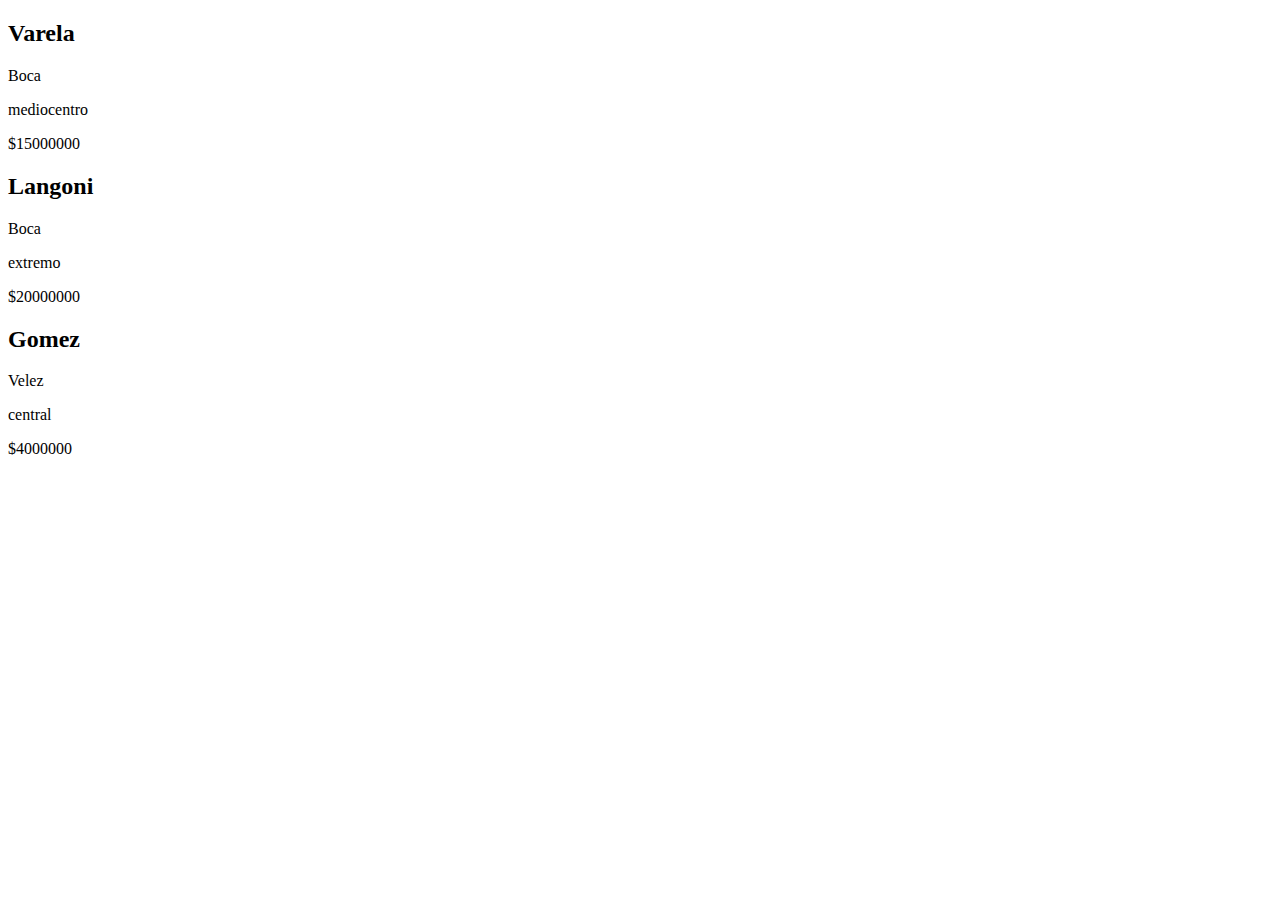
<file: clase_14/index.html>
<!DOCTYPE html>
<html lang="en">
<head>
    <meta charset="UTF-8">
    <meta http-equiv="X-UA-Compatible" content="IE=edge">
    <meta name="viewport" content="width=device-width, initial-scale=1.0">
    <title>Document</title>
</head>
<body>
<main id = "contenedorJugadores" class="contenedor">


</main>

    <script src="./main.js"></script>     
</body>
</html>
</file>
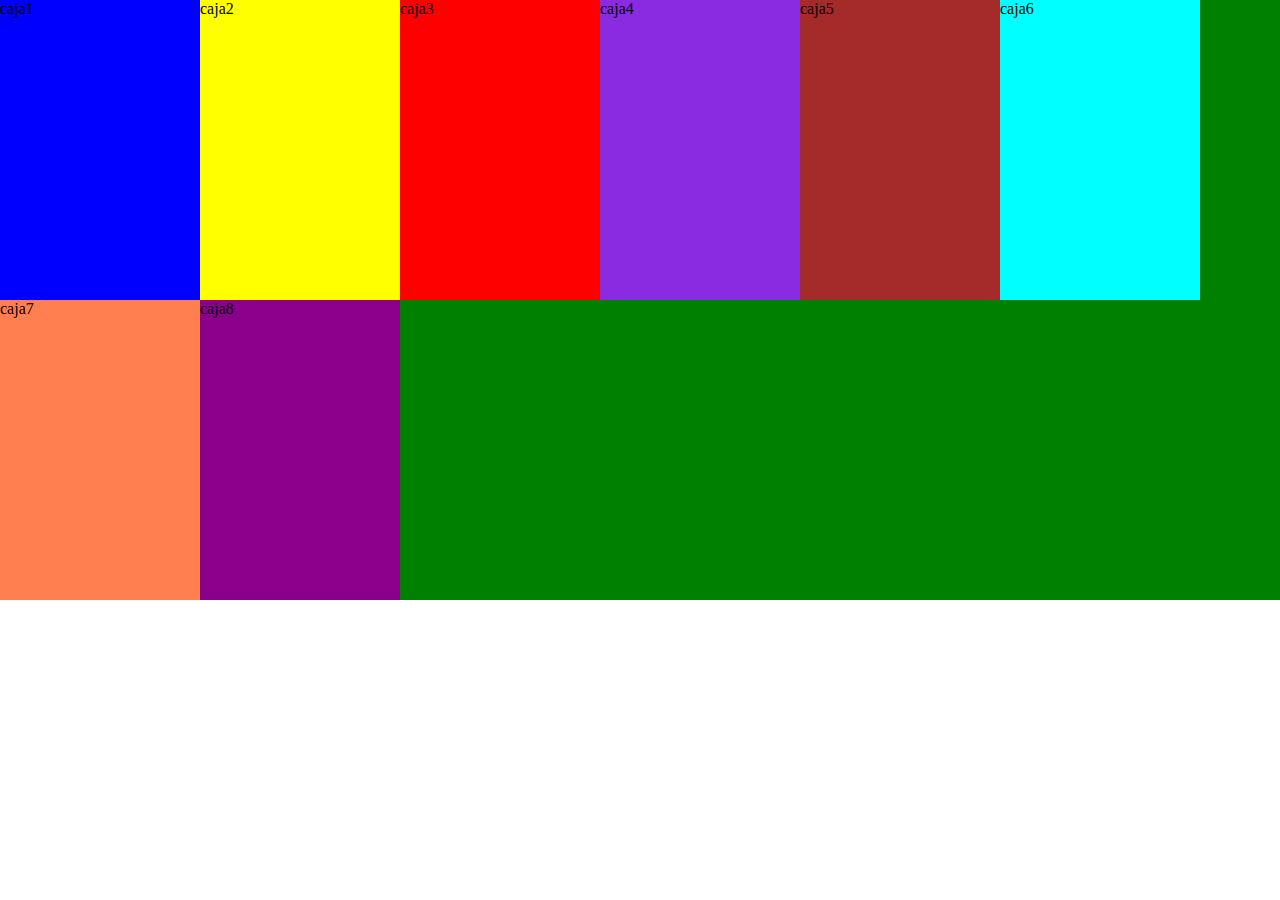
<file: clase_4/index.html>
<!DOCTYPE html>
<html lang="en">
<head>
    <meta charset="UTF-8">
    <meta http-equiv="X-UA-Compatible" content="IE=edge">
    <meta name="viewport" content="width=device-width, initial-scale=1.0">
    <link rel="stylesheet" href="./styles.css">
    <title>Document</title>
</head>
<body>
    <div class="container">
        <div class="caja uno">caja1</div><div class="caja dos">caja2</div><div class="caja tres">caja3</div><div class="caja cuatro">caja4</div><div class="caja cinco">caja5</div><div class="caja seis">caja6</div><div class="caja siete">caja7</div><div class="caja ocho">caja8</div></div>
</body>
</html>
</file>
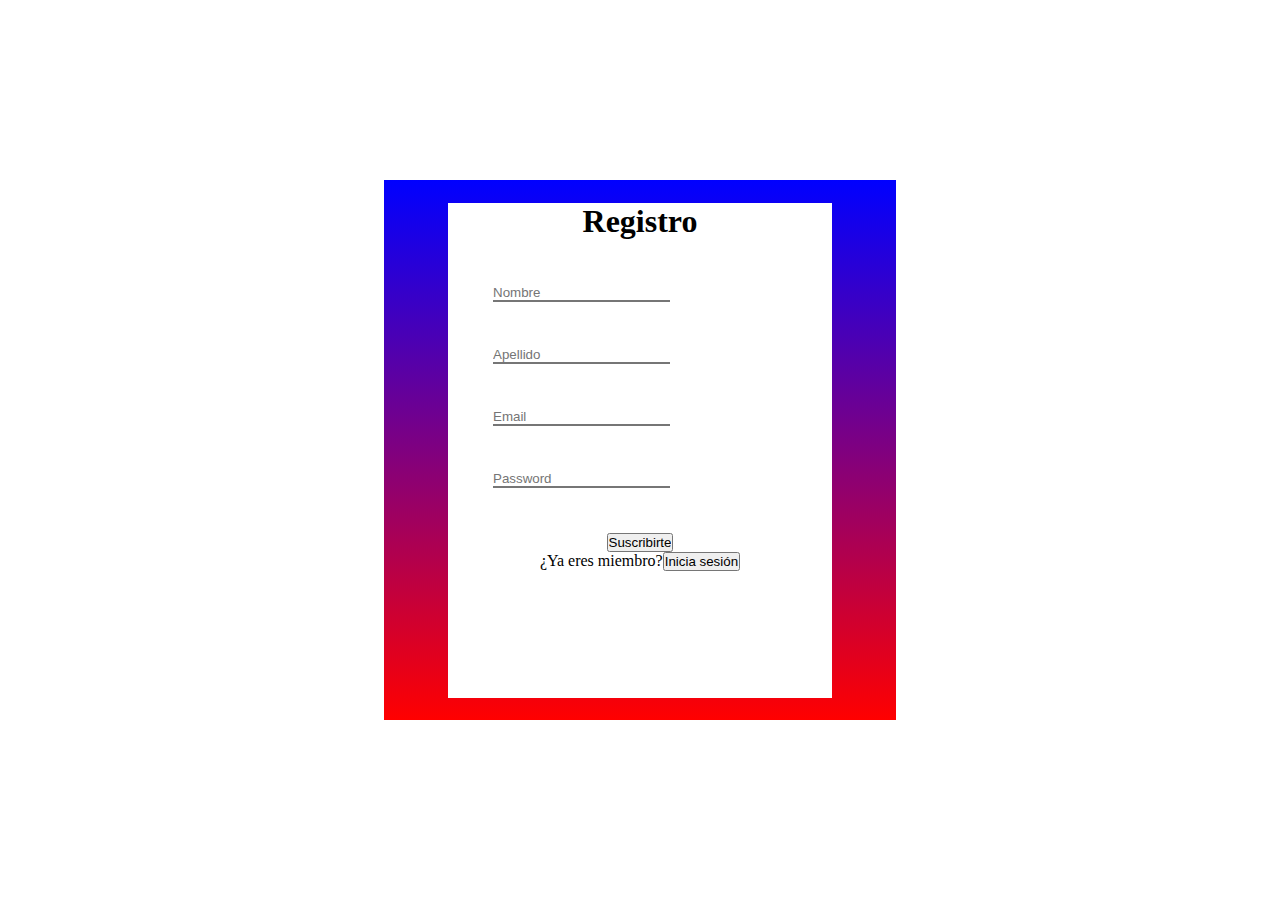
<file: clase_7/index.html>
<!DOCTYPE html>
<html lang="en">

<head>
    <meta charset="UTF-8">
    <meta http-equiv="X-UA-Compatible" content="IE=edge">
    <meta name="viewport" content="width=device-width, initial-scale=1.0">
    <title>Registro</title>
    <link rel="stylesheet" href="./style.css">
</head>

<body>

    <div class="container">

        

        <form action="" class="formulario">

            <h1>Registro</h1>
            
            

            <input class="dato" type="text" placeholder="Nombre">


            <input class="dato" type="text" placeholder="Apellido">


            <input class="dato" type="mail" placeholder="Email ">


            <input class="dato" type="text" placeholder="Password">


            <input id="button" type="submit" value="Suscribirte">

            <p>¿Ya eres miembro?<input id="inicio" type="submit" value="Inicia sesión"></p>

        </form>

    </div>












</body>

</html>
</file>
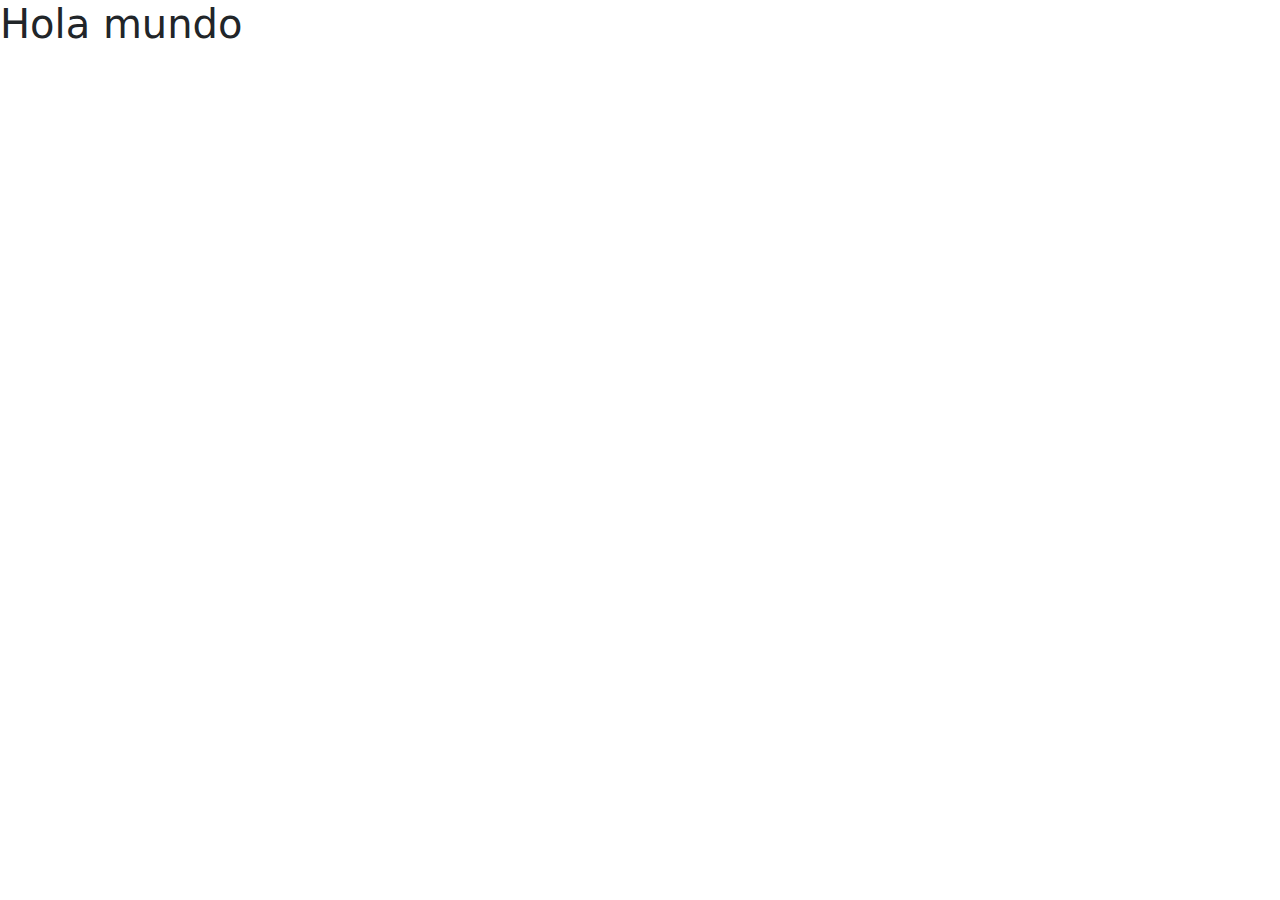
<file: clase_8/index.html>
<!DOCTYPE html>
<html lang="en">
<head>
    <meta charset="UTF-8">
    <meta http-equiv="X-UA-Compatible" content="IE=edge">
    <meta name="viewport" content="width=device-width, initial-scale=1.0">
    <title>Responsive Desing</title>



<link rel="stylesheet" href="./bootstrap-5.2/css/bootstrap.min.css">
</head>


<body>
    <h1>Hola mundo</h1>


    
<script src="https://cdn.jsdelivr.net/npm/@popperjs/core@2.11.6/dist/umd/popper.min.js" integrity="sha384-oBqDVmMz9ATKxIep9tiCxS/Z9fNfEXiDAYTujMAeBAsjFuCZSmKbSSUnQlmh/jp3" crossorigin="anonymous"></script>
<script src="./bootstrap-5.2/js/bootstrap.min.js"></script> 
</body>
</html>
</file>
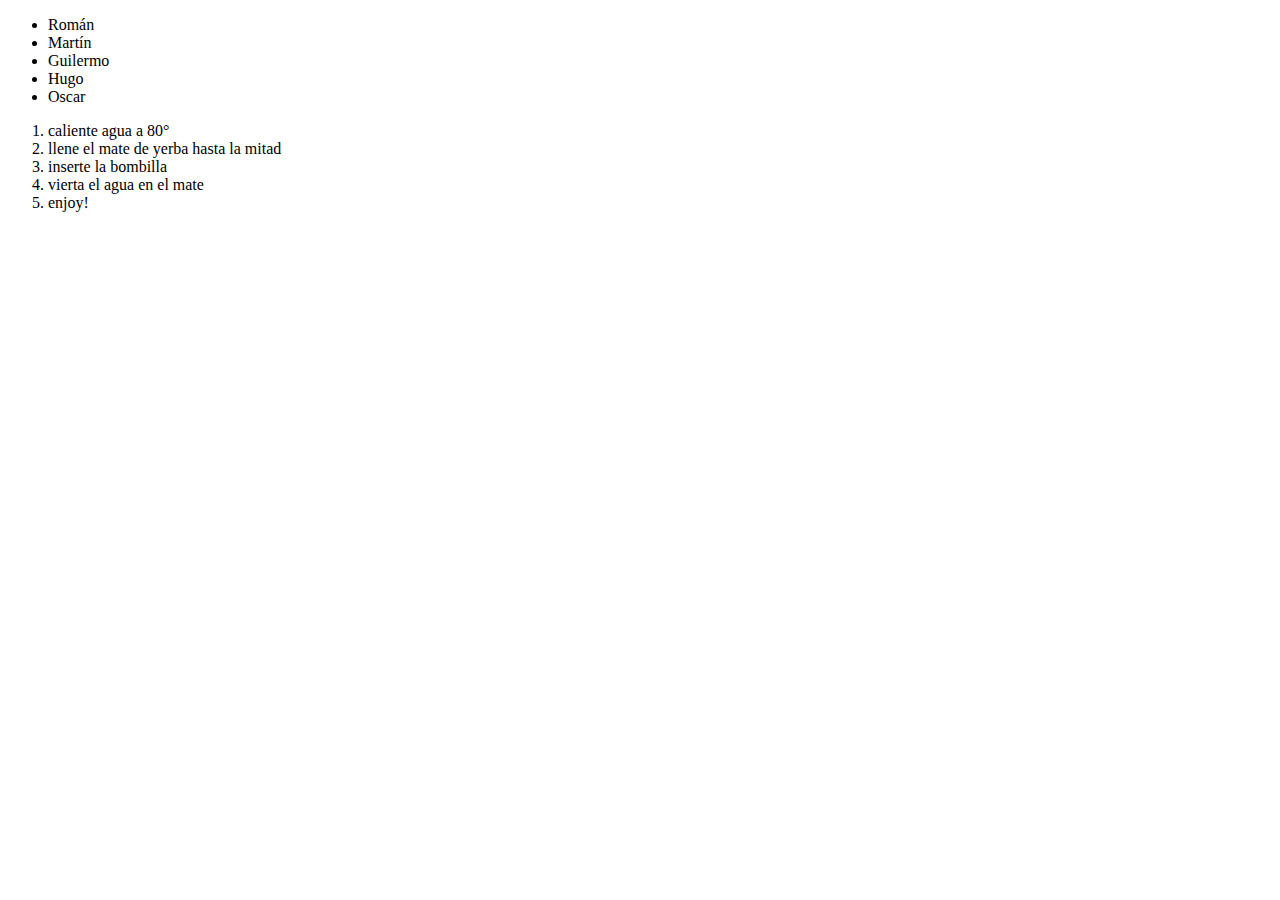
<file: clase_2/clase_2_tarea_1.html>
<!DOCTYPE html>
<html lang="en">

<head>
    <meta charset="UTF-8">
    <meta http-equiv="X-UA-Compatible" content="IE=edge">
    <meta name="viewport" content="width=device-width, initial-scale=1.0">
    <title>Clase 2 PWI tarea 1</title>
</head>

<body>




    <ul>
        <li>Román</li>
        <li>Martín</li>
        <li>Guilermo</li>
        <li>Hugo</li>
        <li>Oscar</li>
    </ul>

    <ol>
        <li>caliente agua a 80°</li>
        <li>llene el mate de yerba hasta la mitad</li>
        <li>inserte la bombilla</li>
        <li>vierta el agua en el mate</li>
        <li>enjoy!</li>
    </ol>
</body>

</html>
</file>
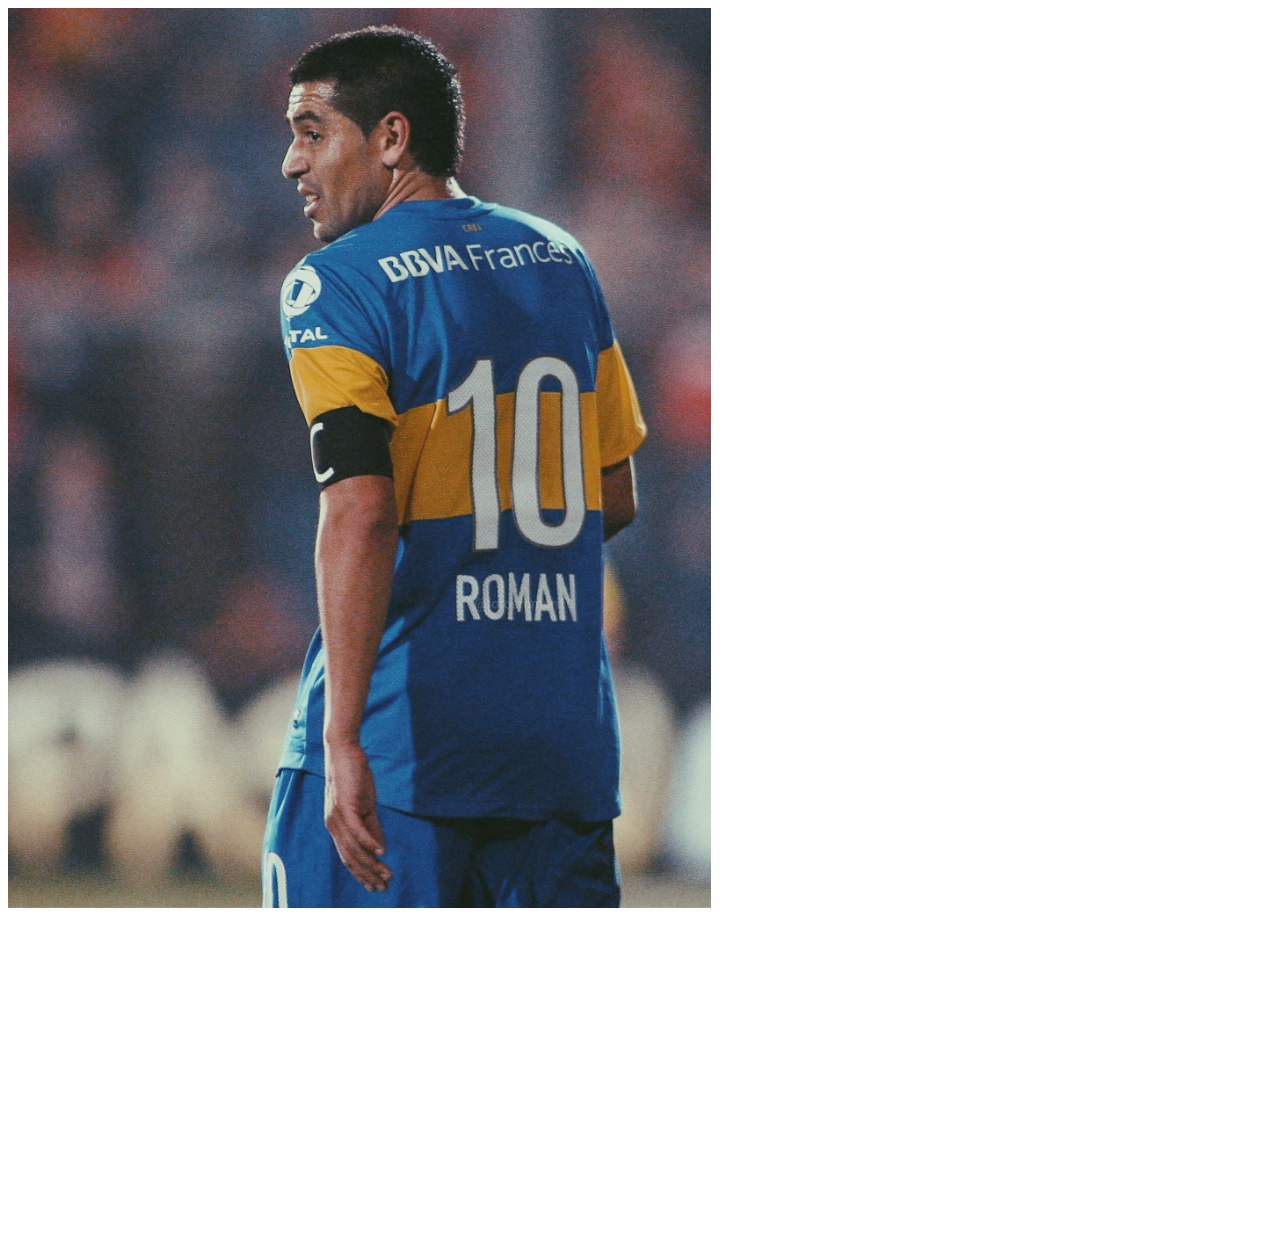
<file: clase_2/clase_2_tarea_2.html>
<!DOCTYPE html>
<html lang="en">

<head>
    <meta charset="UTF-8">
    <meta http-equiv="X-UA-Compatible" content="IE=edge">
    <meta name="viewport" content="width=device-width, initial-scale=1.0">
    <title>Clase 2 PWI tarea 2</title>
</head>

<body>



    <img height="900" src="./img/Roman.jfif">

    <iframe width="560" height="315" src="https://www.youtube.com/embed/gvCtewe44KQ" title="YouTube video player"
        frameborder="0" allow="accelerometer; autoplay; clipboard-write; encrypted-media; gyroscope; picture-in-picture"
        allowfullscreen>

    </iframe>


</body>

</html>
</file>
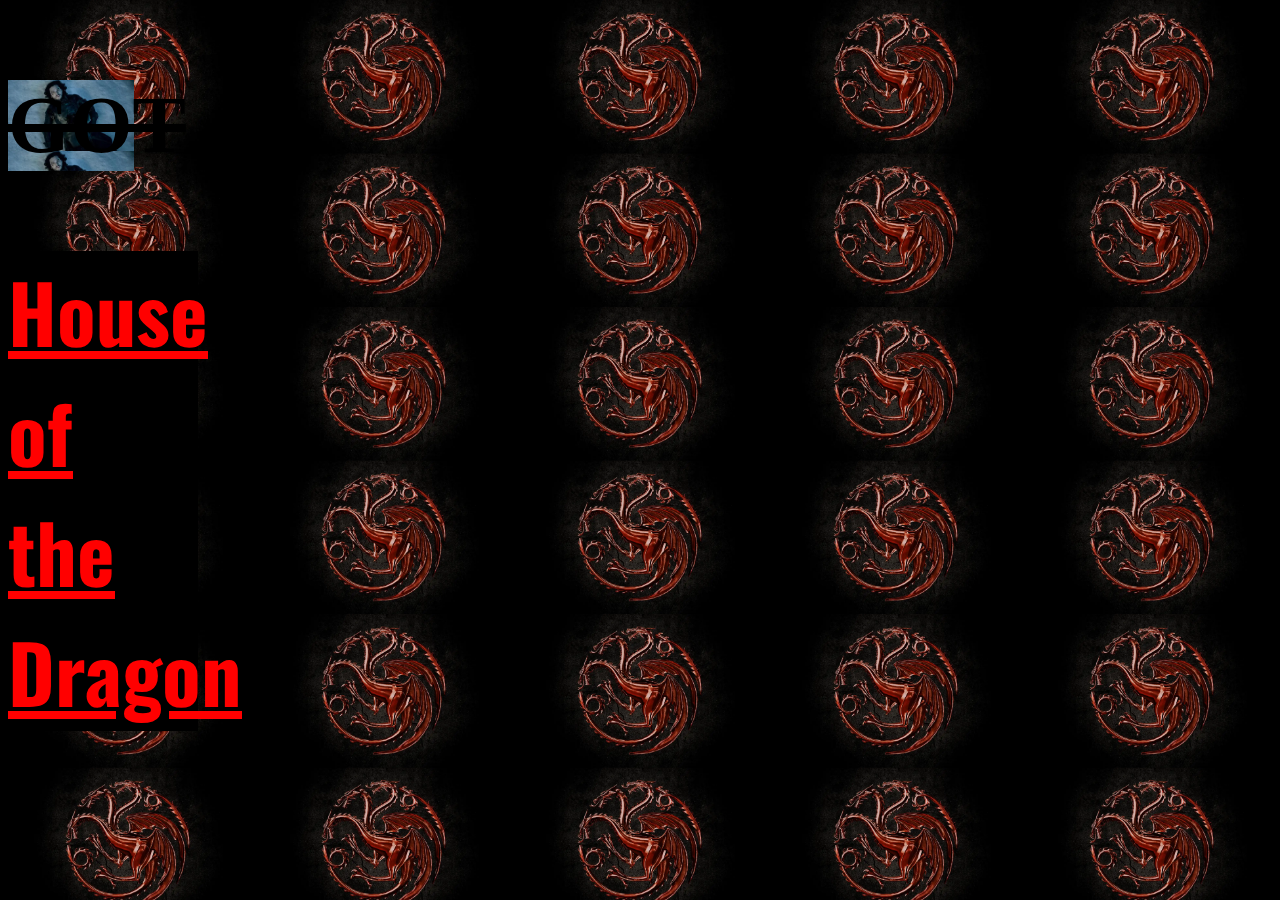
<file: clase_3/tarea_1.html>
<!DOCTYPE html>
<html lang="en">

<head>
    <link rel="preconnect" href="https://fonts.googleapis.com">
    <link rel="preconnect" href="https://fonts.gstatic.com" crossorigin>
    <link
        href="https://fonts.googleapis.com/css2?family=Open+Sans:wght@600&family=Oswald:wght@500&family=Permanent+Marker&family=Roboto+Mono&family=Rye&display=swap"
        rel="stylesheet">
    <meta charset="UTF-8">
    <meta http-equiv="X-UA-Compatible" content="IE=edge">
    <meta name="viewport" content="width=device-width, initial-scale=1.0">
    <title>tarea_1</title>
    <link rel="stylesheet" href="./tarea_1.css" />
</head>

<body>
<h3>GOT </h3>

<h1>House of the Dragon</h1>
</body>

</html>
</file>
<file: clase_4/styles.css>
*{ 
margin: 0;
padding: 0;
border: none;
border-collapse: collapse;
}

.container{
    background-color: green;
}

.caja{
    width: 200px;
    height: 300px;
    display: inline-block;
}
.uno{
    background-color: blue;
    margin: 0;
    padding: 0;
    border: none;
    border-collapse: collapse;
}
.dos{
    background-color: yellow;
}
.tres{
    background-color: red;
}
.cuatro{
    background-color: blueviolet;
}
.cinco{
    background-color: brown;
}
.seis{
    background-color: aqua;
}
.siete{
    background-color:coral;
}
.ocho{
    background-color:darkmagenta;
}
</file>
<file: clase_7/style.css>
*{
    margin: 0%;
    padding: 0%;
    text-decoration: none;
    
}

body{
    display: flex;
    justify-content: center;
    text-align: center;
    margin-top: 20vh;

}



.container{
    background-image: linear-gradient(blue, red);
    height: 60vh;
    width: 40vw;
    display: flex;
    flex-direction: column;
    justify-content: center;
    
}




.formulario{
    background-color: white;
    width: 30vw;
    height: 55vh;
    margin-left: 5vw ;
}

.dato{  
    margin: 5vh;
    border-top-style: none;
    border-right-style: none;
    border-left-style: none;
    border-bottom-style: 1em gray;
    color: gray;
    display: flex;
}






/* *





.container{

    
    background-image: linear-gradient(blue, red);
    width: 30vw;
    height: 60vh;
    display: flex;
    text-align: center;
    justify-content: center;
    margin-top: 25%;

}

.formulario {
    
        background-color: white;
        display: flex;
        flex-direction: column;
        height: 50vh;
        width: 25vw;
        margin: 30%;
        
}

h1{margin-bottom: 20%;
    
}

.dato{  
    width: 0vw;
    height: 5vh;
    border-top-style: none;
    border-right-style: none;
    border-left-style: none;
    border-bottom-style: 1em gray;
    color: gray;
    

    
}

#button{
    margin: 3%;
    background-image: linear-gradient(blue, red);
    width: 50%;
    text-align: center;
    

} */
</file>
<file: clase_3/tarea_1.css>
html {background-image: url(./img/htd.webp); background-color: black; background-repeat:repeat; background-size: 20%;}

h3 {color: black; 
    background-color: gray; 
    font-size: 500%; 
    width: 10%; 
    text-decoration: line-through solid black;
    background-image: url(./img/jon-snow-dead.webp); 
    background-size: 100%;
}

h1{color: red; font-family: 'Oswald', sans-serif;
    background-color: black; 
    font-size: 500%;
    width: 15%;
    text-decoration:underline solid red ;
    line-height: 1.5;
    }
</file>
